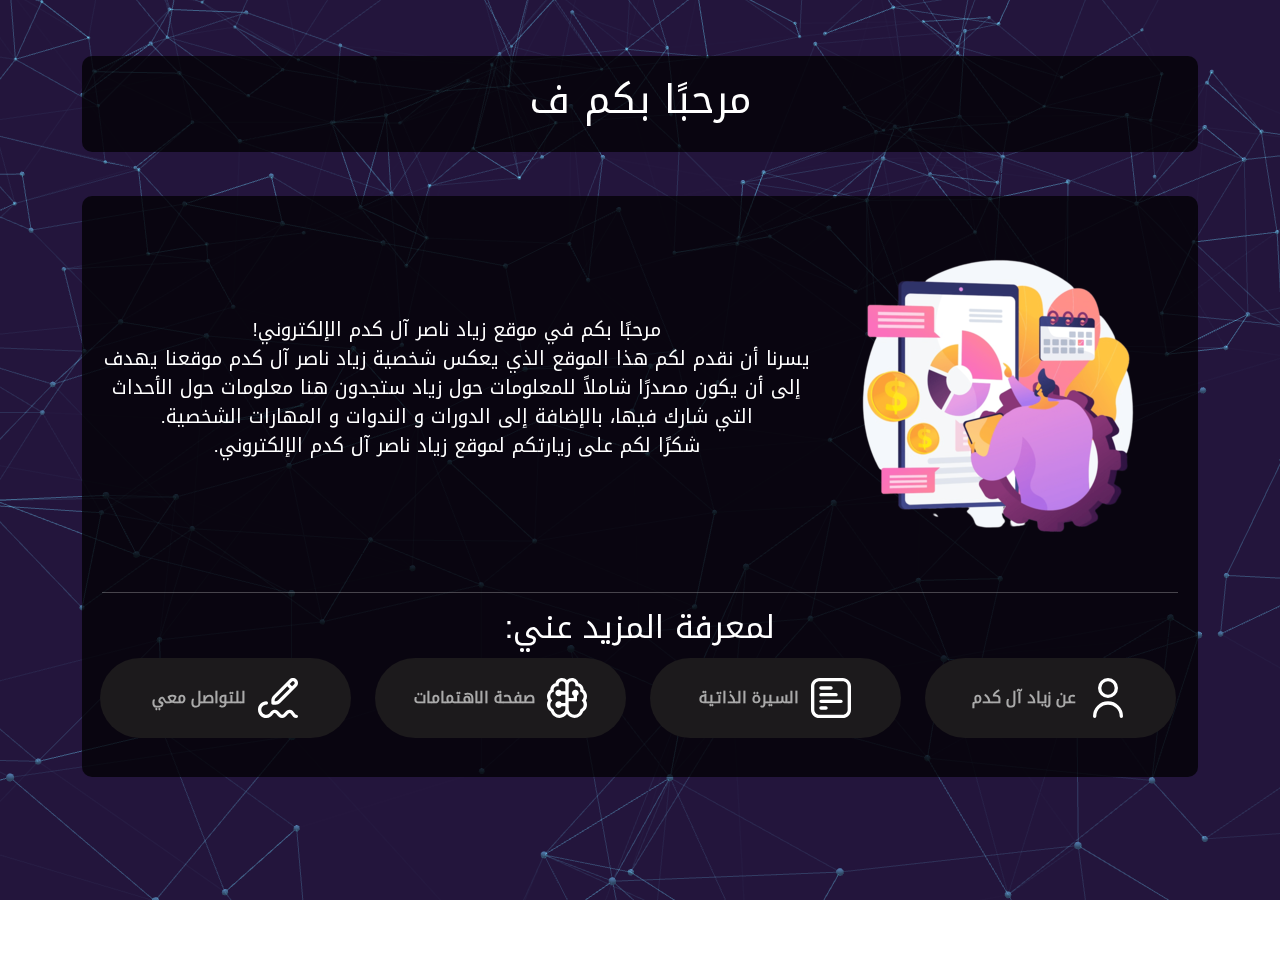
<file: index.html>
<!DOCTYPE >
<html lang="ar" dir="rtl">

    <head>
        <meta name="viewport" content="width=device-width, initial-scale=1">
        <link rel="stylesheet" href="style/main_page.css">
        <link rel="stylesheet" href="libraries/bootstrap-5.3.2/dist/css/bootstrap.min.css">  
        <link rel="stylesheet" href="libraries/animate/animate.css"/>

        <title>صفحتي الشخصية</title>

    </head>

    <body>
        <div id="vanta-bg"></div>

        <div class="container">
            <div class="welcome">
                <h1 id="startWelcome"></h1>
                <h1 id="nameWelcome"></h1>
            </div>

            <div class="info-container animate__animated animate__fadeInUp animate__delay-1s">
                <div class="brief row">
                    <div class="col-12 col-lg-4">
                        <img src="/assets/images/main_page_img.png" alt="">
                    </div>
                    <div class="brief-content col-12 col-lg-8">
                        <p>مرحبًا بكم في موقع زياد ناصر آل كدم الإلكتروني!
                            <br>
                            يسرنا أن نقدم لكم هذا الموقع الذي يعكس شخصية زياد ناصر آل كدم
                            موقعنا يهدف إلى أن يكون مصدرًا شاملاً للمعلومات حول زياد ستجدون هنا معلومات حول الأحداث التي شارك فيها، بالإضافة إلى الدورات و الندوات و المهارات الشخصية.
                            <br>
                            شكرًا لكم على زيارتكم لموقع زياد ناصر آل كدم الإلكتروني.
                            </p>
                    </div>
                </div>
                <hr>
                <div class="links-container">
                    <h2>لمعرفة المزيد عني:</h2>
                    <div class="row mb-3">

                        <div class="col-12 col-lg-3">
                            <a class="link-btn" href="pages/aboutMe.html">
                                <svg xmlns="http://www.w3.org/2000/svg" fill="#FFFFFF" id="Outline" viewBox="0 0 24 24" width="40" height="40"><path d="M12,12A6,6,0,1,0,6,6,6.006,6.006,0,0,0,12,12ZM12,2A4,4,0,1,1,8,6,4,4,0,0,1,12,2Z"/><path d="M12,14a9.01,9.01,0,0,0-9,9,1,1,0,0,0,2,0,7,7,0,0,1,14,0,1,1,0,0,0,2,0A9.01,9.01,0,0,0,12,14Z"/></svg>
                                <span class="text">عن زياد آل كدم</span>
                            </a>
                        </div>

                        <div class="col-12 col-lg-3">
                            <a class="link-btn" href="pages/cv.html">
                                <svg xmlns="http://www.w3.org/2000/svg" fill="#FFFFFF" id="Layer_1" data-name="Layer 1" viewBox="0 0 24 24" width="40" height="40"><path d="M19,0H5C2.24,0,0,2.24,0,5v14c0,2.76,2.24,5,5,5h14c2.76,0,5-2.24,5-5V5c0-2.76-2.24-5-5-5Zm3,19c0,1.65-1.35,3-3,3H5c-1.65,0-3-1.35-3-3V5c0-1.65,1.35-3,3-3h14c1.65,0,3,1.35,3,3v14ZM5,10c0-.55,.45-1,1-1H15c.55,0,1,.45,1,1s-.45,1-1,1H6c-.55,0-1-.45-1-1Zm0-4c0-.55,.45-1,1-1h6c.55,0,1,.45,1,1s-.45,1-1,1H6c-.55,0-1-.45-1-1Zm14,8c0,.55-.45,1-1,1H6c-.55,0-1-.45-1-1s.45-1,1-1h12c.55,0,1,.45,1,1Zm-9,4c0,.55-.45,1-1,1h-3c-.55,0-1-.45-1-1s.45-1,1-1h3c.55,0,1,.45,1,1Z"/></svg>
                                <span class="text">السيرة الذاتية</span>
                            </a>
                        </div>
                        
                        <div class="col-12 col-lg-3">
                            <a class="link-btn" href="pages/intreset.html">
                                <svg xmlns="http://www.w3.org/2000/svg" fill="#FFFFFF" id="Layer_1" data-name="Layer 1" viewBox="0 0 24 24" width="40" height="40"><path d="M24,11c0-1.568-.752-3.04-2-3.978v-.022c0-1.897-1.327-3.489-3.102-3.898-.409-1.774-2.001-3.102-3.898-3.102-1.194,0-2.266,.526-3,1.357-.734-.832-1.806-1.357-3-1.357-1.897,0-3.489,1.327-3.898,3.102-1.774,.409-3.102,2.001-3.102,3.898v.022c-1.248,.938-2,2.41-2,3.978,0,.886,.235,1.737,.686,2.5-.45,.763-.686,1.614-.686,2.5,0,1.686,.858,3.244,2.267,4.166,.718,2.279,2.812,3.834,5.233,3.834,1.858,0,3.504-.926,4.5-2.341,.996,1.415,2.642,2.341,4.5,2.341,2.422,0,4.515-1.556,5.234-3.834,1.408-.921,2.266-2.48,2.266-4.166,0-.886-.235-1.737-.686-2.5,.45-.763,.686-1.614,.686-2.5ZM7.5,22c-1.634,0-3.033-1.115-3.401-2.712l-.103-.443-.4-.214c-.985-.527-1.597-1.535-1.597-2.631,0-.675,.234-1.322,.678-1.872l.508-.628-.508-.628c-.444-.549-.678-1.196-.678-1.872,0-1.07,.591-2.067,1.543-2.603l.62-.348s-.163-.93-.163-1.049c0-1.103,.897-2,2-2h1v-1c0-1.103,.897-2,2-2s2,.897,2,2v4h-2.268c-.346-.598-.992-1-1.732-1-1.105,0-2,.895-2,2s.895,2,2,2c.74,0,1.386-.402,1.732-1h2.268v5h-2.268c-.346-.598-.992-1-1.732-1-1.105,0-2,.895-2,2s.895,2,2,2c.74,0,1.386-.402,1.732-1h2.268v1.5c0,1.93-1.57,3.5-3.5,3.5Zm13.822-7.872c.444,.549,.678,1.196,.678,1.872,0,1.096-.612,2.104-1.596,2.631l-.4,.214-.102,.442c-.369,1.597-1.768,2.712-3.402,2.712-1.93,0-3.5-1.57-3.5-3.5v-4.5h5v-3.268c.598-.346,1-.992,1-1.732,0-1.105-.895-2-2-2s-2,.895-2,2c0,.74,.402,1.386,1,1.732v1.268h-3V4c0-1.103,.897-2,2-2s2,.897,2,2v1h1c1.103,0,2,.897,2,2,0,.12-.163,1.049-.163,1.049l.62,.348c.952,.535,1.543,1.532,1.543,2.603,0,.675-.234,1.322-.678,1.872l-.508,.628,.508,.628Z"/></svg>
                                <span class="text">صفحة الاهتمامات</span>
                            </a>
                        </div>
                        
                        <div class="col-12 col-lg-3">
                            <a class="link-btn" href="pages/contactMe.html">
                                <svg xmlns="http://www.w3.org/2000/svg" fill="#FFFFFF" id="Layer_1" data-name="Layer 1" viewBox="0 0 24 24" width="40" height="40"><path d="M9,16h1.59c1.07,0,2.07-.42,2.83-1.17L23.12,5.12c.57-.57,.88-1.32,.88-2.12s-.31-1.55-.88-2.12c-1.17-1.17-3.07-1.17-4.24,0L9.17,10.59c-.76,.76-1.17,1.76-1.17,2.83v1.59c0,.55,.45,1,1,1ZM21.71,2.29c.19,.19,.29,.44,.29,.71s-.1,.52-.29,.71l-1.29,1.29-1.41-1.41,1.29-1.29c.39-.39,1.02-.39,1.41,0ZM10,13.41c0-.53,.21-1.04,.59-1.41l7-7,1.41,1.41-7,7c-.38,.38-.88,.59-1.41,.59h-.59v-.59Zm14,9.59c0,.55-.45,1-1,1-1.54,0-2.29-1.12-2.83-1.95-.5-.75-.75-1.05-1.17-1.05-.51,0-.9,.44-1.51,1.15-.7,.83-1.57,1.85-3.03,1.85s-2.32-1.03-3-1.87c-.58-.7-.96-1.13-1.46-1.13-.39,0-.63,.25-1.16,.91-.72,.88-1.71,2.09-3.84,2.09-2.76,0-5-2.24-5-5s2.24-5,5-5c.55,0,1,.45,1,1s-.45,1-1,1c-1.65,0-3,1.35-3,3s1.35,3,3,3c1.18,0,1.67-.6,2.29-1.36,.6-.73,1.34-1.64,2.71-1.64,1.47,0,2.32,1.03,3,1.87,.58,.7,.96,1.13,1.46,1.13s.9-.44,1.51-1.15c.7-.83,1.57-1.85,3.03-1.85s2.29,1.12,2.83,1.95c.5,.75,.75,1.05,1.17,1.05,.55,0,1,.45,1,1Z"/></svg>
                                <span class="text">للتواصل معي</span>
                            </a>
                        </div>
                    </div>

                </div>
            </div>
        </div>

    </body>
    <script src="libraries/three.r134.min.js"></script>
    <script src="libraries/vanta/dist/vanta.net.min.js"></script>
    <script src="js/background.js" ></script>
    <script src="libraries/WOW-master/dist/wow.js"></script>
    <script src="js/typing.js"></script>
    <script src="libraries/bootstrap-5.3.2/dist/js/bootstrap.bundle.min.js"></script>

</html>
</file>
<file: style/main_page.css>
@font-face {
    font-family: 'cairoplay';
    src: url('/assets/fonts/CairoPlay.ttf') format('truetype');
    font-weight: normal;
    font-style: normal;
}

@font-face {
    font-family: 'notoRegular';
    src: url('/assets/fonts/NotoKufiArabic-Regular.ttf') format('truetype');
    font-weight: normal;
    font-style: normal;
}

@font-face {
    font-family: 'notoBold';
    src: url('/assets/fonts/NotoKufiArabic-Bold.ttf') format('truetype');
    font-weight: normal;
    font-style: normal;
}

@font-face {
    font-family: 'notoSemeBold';
    src: url('/assets/fonts/NotoKufiArabic-SemiBold.ttf') format('truetype');
    font-weight: normal;
    font-style: normal;
}

    p, h1, h2, h3, h4, h5,span, a {
    font-family: 'notoRegular', sans-serif;
  }


html,
body {
  height: 100%;
  margin: 0;
  padding: 0;
}

#vanta-bg {
  position: fixed; 
  top: 0;
  left: 0;
  width: 100%;
  height: 100%;
  z-index: -1;
}

  
.welcome{
    margin-top: 5%;
    padding: 20px;
    background-color: rgba(0, 0, 0, 0.734);
    border-radius: 10px;
    color: #fff;
    text-align: center;
}

.info-container{
    margin-top: 4%;
    padding: 20px;
    background-color: rgba(0, 0, 0, 0.734);
    border-radius: 10px;
    color: #fff;
    text-align: center;
    bottom: 0; 
    width: 100%;  
}

.brief{
  font-size: 1.2rem;
}

.brief-content{
  display:flex;
  justify-content: center;
  align-items: center;
}

.link-btn {
    text-decoration: none;
    margin: 1%;
    border: none;
    width: 100%;
    height: 5em;
    border-radius: 3em;
    display: flex;
    justify-content: center;
    align-items: center;
    gap: 12px;
    background: #1C1A1C;
    cursor: pointer;
    transition: all 450ms ease-in-out;
  }
  
  .sparkle {
    fill: #AAAAAA;
    transition: all 800ms ease;
  }
  
  .text {
    font-weight: 600;
    color: #AAAAAA;
    font-size: medium;
  }
  
  .link-btn:hover {
    background: linear-gradient(0deg,#A47CF3,#683FEA);
    box-shadow: inset 0px 1px 0px 0px rgba(255, 255, 255, 0.4),
    inset 0px -4px 0px 0px rgba(0, 0, 0, 0.2),
    0px 0px 0px 4px rgba(255, 255, 255, 0.2),
    0px 0px 180px 0px #9917FF;
    transform: translateY(-2px);
  }
  
  .link-btn:hover .text {
    color: white;
  }
  
  .link-btn:hover .sparkle {
    fill: white;
    transform: scale(1.2);
  }

  .int-btn-hover {
  width: 160px;
  font-size: 16px;
  font-weight: 600;
  color: #fff;
  cursor: pointer;
  margin: 20px;
  height: 55px;
  text-align:center;
  border: none;
  background-size: 300% 100%;
  border-radius: 10px;
  moz-transition: all .4s ease-in-out;
  -o-transition: all .4s ease-in-out;
  -webkit-transition: all .4s ease-in-out;
  transition: all .4s ease-in-out;
}

.int-btn-hover:hover {
  background-position: 100% 0;
  moz-transition: all .4s ease-in-out;
  -o-transition: all .4s ease-in-out;
  -webkit-transition: all .4s ease-in-out;
  transition: all .4s ease-in-out;
}

.int-btn-hover:focus {
  outline: none;
}

.int-btn-hover.int-btn {
  background-image: linear-gradient(
    to right,
    #667eea,
    #764ba2,
    #6b8dd6,
    #8e37d7
  );
  box-shadow: 0 4px 15px 0 rgba(116, 79, 168, 0.75);
}
</file>
